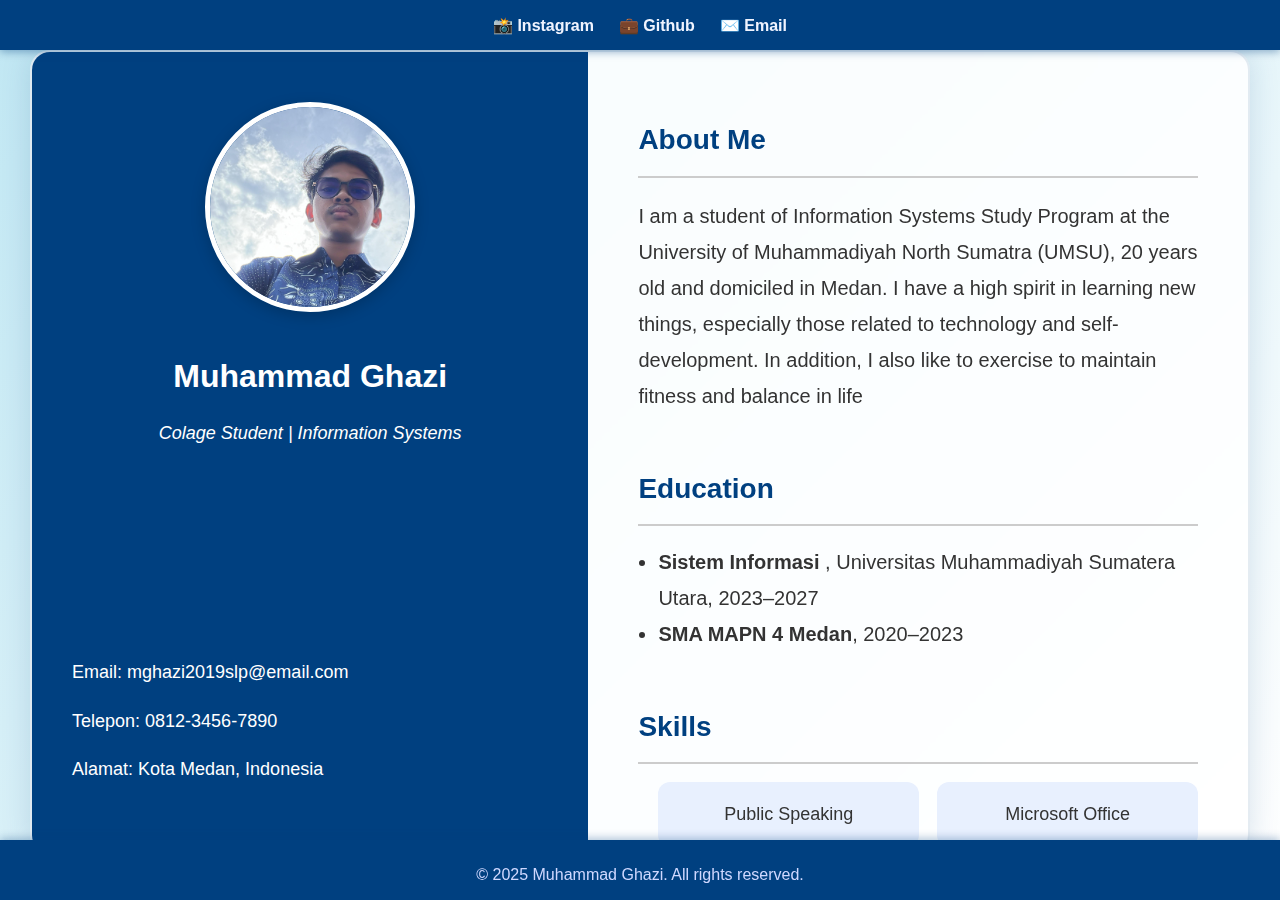
<file: index.html.html>
<!DOCTYPE html>
<html lang="id">
<head>
  <meta charset="UTF-8" />
  <meta name="viewport" content="width=device-width, initial-scale=1" />
  <title>CV - Nama Kamu</title>
  <link rel="stylesheet" href="styles.css" />
</head>
<body>
  <header class="site-header">
    <div class="container">
      <div class="social-links">
        <a href="https://instagram.com/gh.ziii" target="_blank" rel="noopener noreferrer">📸 Instagram</a>
        <a href="https://github.com/Ghazi0104" target="_blank" rel="noopener noreferrer">💼 Github</a>
        <a href="mghazi2019slp@gmail.com">✉️ Email</a>
      </div>
    </div>
  </header>

  <div class="cv-container">
    <aside class="sidebar">
      <img src="tes.jpg" alt="Foto Nama Kamu" class="profile-pic" />
      <h1 class="name">Muhammad Ghazi</h1>
      <p class="job-title">Colage Student | Information Systems</p>

      <div class="contact-info">
        <p>Email: mghazi2019slp@email.com</p>
        <p>Telepon: 0812-3456-7890</p>
        <p>Alamat: Kota Medan, Indonesia</p>
      </div>
    </aside>

    <main class="main-content">
      <section>
        <h2>About Me</h2>
        <p>
          I am a student of Information Systems Study Program at the University of Muhammadiyah North Sumatra (UMSU), 20 years old and domiciled in Medan. I have a high spirit in learning new things, especially those related to technology and self-development. In addition, I also like to exercise to maintain fitness and balance in life
        </p>
      </section>

      <section>
        <h2>Education</h2>
        <ul>
          <li><strong>Sistem Informasi </strong>, Universitas Muhammadiyah Sumatera Utara, 2023–2027</li>
          <li><strong>SMA MAPN 4 Medan</strong>, 2020–2023</li>
        </ul>
      </section>

      <section>
        <h2>Skills</h2>
        <ul class="skills">
          <li>Public Speaking</li>
          <li>Microsoft Office</li>
          <li>Basic Design</li>
          <li>Basic English</li>
          <li>Customer Service</li>
          <li>Persuasive Communication</li>
        </ul>
      </section>

      <section>
        <h2>Languages</h2>
        <ul>
          <li>Bahasa Indonesia – Native</li>
          <li>English – Basic (reading & writing)</li>
        </ul>
      </section>

      <section>
        <h2>Interests</h2>
        <ul>
          <li>Writing blog articles</li>
          <li>Watching documentaries</li>
          <li>Learning new apps/tools</li>
        </ul>
      </section>
    </main>
  </div>

  <footer class="site-footer">
    <div class="container">
      <p>© 2025 Muhammad Ghazi. All rights reserved.</p>
    </div>
  </footer>
</body>
</html>
</file>
<file: styles.css>
html, body {
  height: 100%;
  margin: 0;
  padding: 0;
  font-family: 'Segoe UI', Tahoma, Geneva, Verdana, sans-serif;
  background: linear-gradient(135deg, #c0e7f3, #ffffff);
  color: #333;
}

body {
  display: flex;
  flex-direction: column;
  min-height: 100vh;
}

/* Header smaller */
.site-header {
  position: fixed;
  top: 0;
  left: 0;
  width: 100vw;
  height: 40px;           /* smaller height */
  background: #004080;
  padding: 5px 0;
  box-shadow: 0 2px 8px rgba(0, 64, 128, 0.4);
  z-index: 1000;
  display: flex;
  align-items: center;
  justify-content: center;
  font-size: 14px;        /* smaller text */
}

.social-links {
  display: flex;
  gap: 25px;
  font-size: 16px;
}

.social-links a {
  color: #f0f4ff;
  text-decoration: none;
  font-weight: 600;
  transition: color 0.3s ease;
}

.social-links a:hover {
  color: #ffd700;
  text-decoration: underline;
}

/* Footer smaller, bg same as page background */
.site-footer {
  position: fixed;
  bottom: 0;
  left: 0;
  width: 100vw;
  height: 30px;
  background: linear-gradient(135deg, #c0e7f3, #ffffff);
  color: #555;
  padding: 5px 0;
  text-align: center;
  font-size: 14px;
  font-weight: 300;
  box-shadow: none;
  user-select: none;
  z-index: 1000;
}

/* CV container adjusted margins for header/footer spacing */
.cv-container {
  flex: 1 1 auto;
  margin-top: 50px;  /* header (40px) + some extra space */
  margin-bottom: 45px; /* footer (30px) + some extra space */
  display: flex;
  width: 95vw;
  max-width: 1300px;
  background: rgba(255, 255, 255, 0.85);
  border-radius: 20px;
  overflow: hidden;
  box-shadow: 0 0 30px rgba(0, 64, 128, 0.15);
  backdrop-filter: blur(8px);
  transition: transform 0.3s ease, box-shadow 0.3s ease;
  border: 2px solid rgba(0, 64, 128, 0.1);
  margin-left: auto;
  margin-right: auto;
}

/* Rest of styles remain the same as before */


.sidebar {
  background-color: #004080;
  color: white;
  width: 40%;
  padding: 50px 35px;
  text-align: center;
  display: flex;
  flex-direction: column;
  align-items: center;
  overflow-y: auto;
}

.profile-pic {
  width: 200px;
  height: 200px;
  border-radius: 50%;
  object-fit: cover;
  border: 5px solid white;
  margin-bottom: 25px;
  box-shadow: 0 4px 15px rgba(0, 0, 0, 0.2);
}

.name {
  font-size: 32px;
  font-weight: 700;
  margin-bottom: 10px;
}

.job-title {
  font-size: 18px;
  margin-bottom: 25px;
  font-weight: 300;
  font-style: italic;
}

.contact-info {
  font-size: 18px;
  text-align: left;
  margin-top: auto;
  line-height: 1.7;
  width: 100%;
  padding-left: 10px;
  overflow-wrap: break-word;
}

.main-content {
  flex: 1;
  padding: 40px 50px 40px 50px;
  overflow-y: auto; /* scroll di sini */
}

.main-content h2 {
  color: #004080;
  font-size: 28px;
  margin-bottom: 18px;
  border-bottom: 2px solid #ccc;
  padding-bottom: 10px;
}

.main-content section {
  margin-bottom: 50px;
  font-size: 20px;
  line-height: 1.8;
}

.main-content ul {
  margin-top: 15px;
  padding-left: 20px;
}

.skills {
  display: grid;
  grid-template-columns: repeat(auto-fill, minmax(220px, 1fr));
  gap: 18px;
  list-style: none;
  margin-top: 25px;
}

.skills li {
  background-color: #e8f0fe;
  padding: 16px 20px;
  border-radius: 12px;
  font-size: 18px;
  text-align: center;
  transition: transform 0.2s ease, box-shadow 0.2s ease;
  cursor: default;
}

.skills li:hover {
  transform: scale(1.12);
  box-shadow: 0 8px 20px rgba(0, 64, 128, 0.25);
  background-color: #d6e5fd;
}

.site-footer {
  position: fixed;
  bottom: 0;
  left: 0;
  width: 100vw;
  height: 40px;
  background: #004080;
  color: #cfd8ff;
  padding: 10px 0;
  text-align: center;
  font-size: 16px;
  font-weight: 300;
  box-shadow: 0 -2px 8px rgba(0, 64, 128, 0.3);
  user-select: none;
  z-index: 1000;
}
</file>
